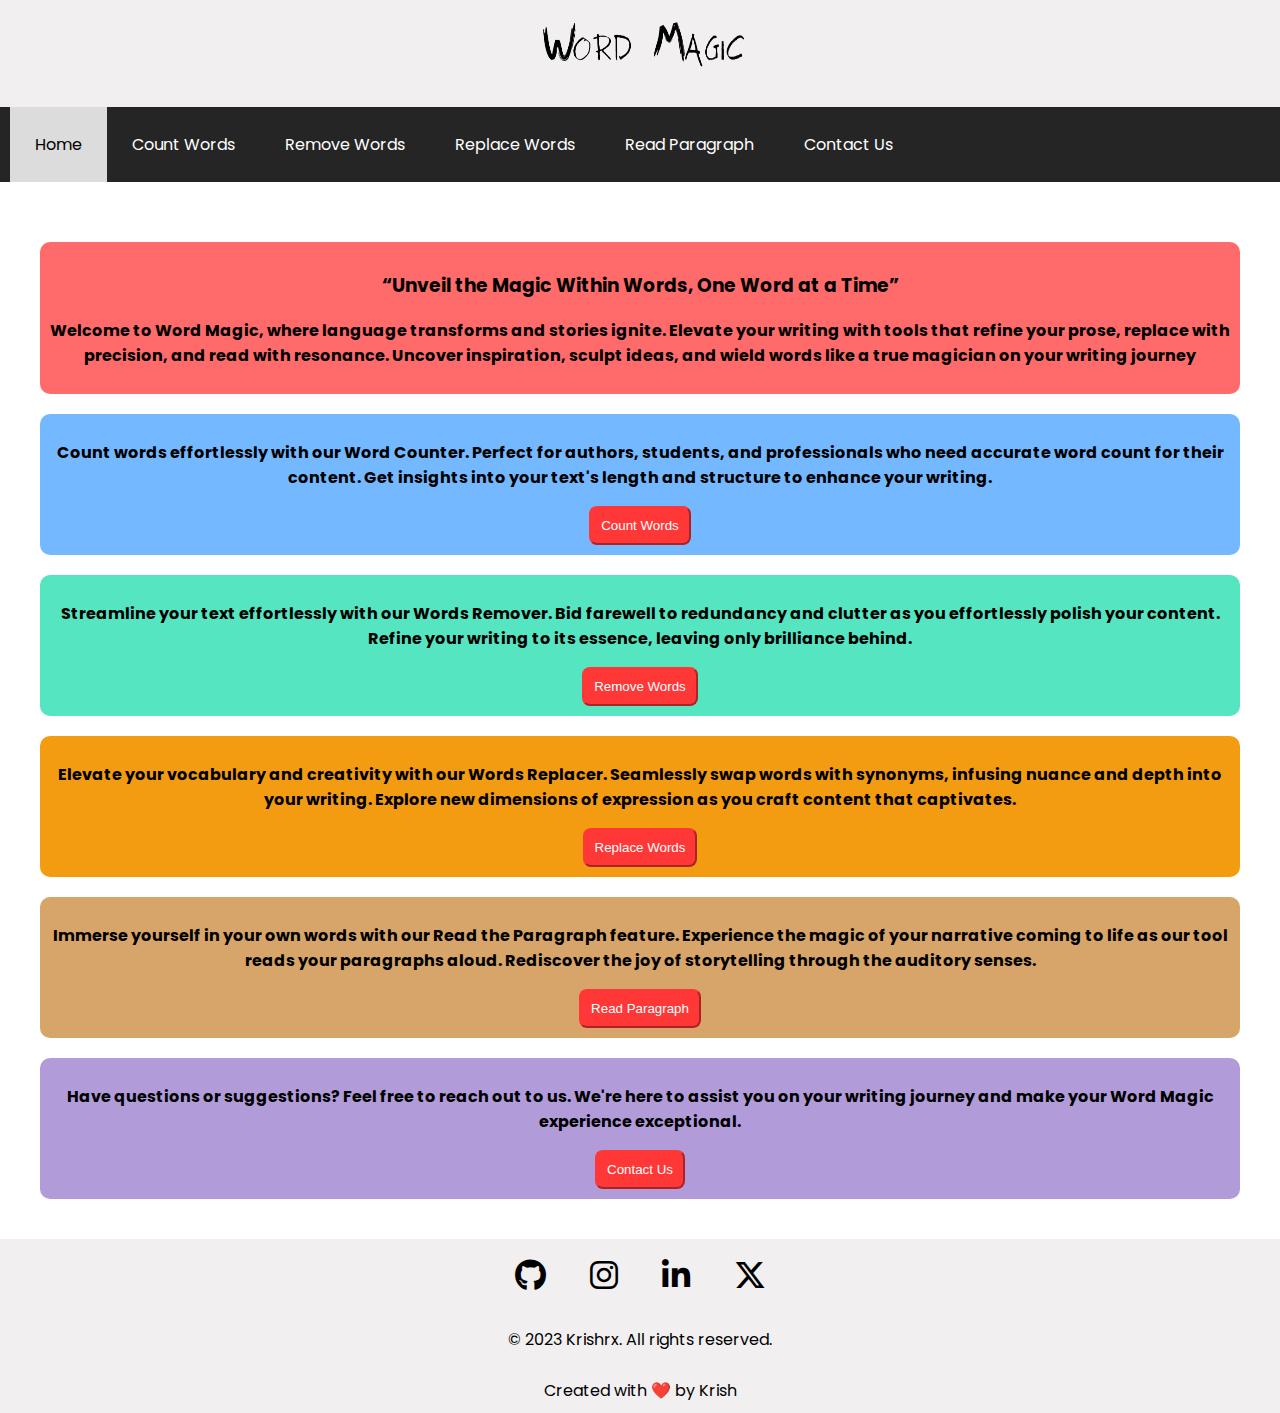
<file: index.html>
<!DOCTYPE html>
<html lang="en">
<head>
    <meta charset="UTF-8">
    <meta http-equiv="X-UA-Compatible" content="IE=edge">
    <meta name="viewport" content="width=device-width, initial-scale=1.0">
    <title>Word Magic</title>
    <link rel="apple-touch-icon" sizes="180x180" href="/images/apple-touch-icon.png">
    <link rel="icon" type="image/png" sizes="32x32" href="/images/favicon-32x32.png">
    <link rel="icon" type="image/png" sizes="16x16" href="/images/favicon-16x16.png">
    <link rel="manifest" href="/images/site.webmanifest">
    <link rel="stylesheet" href="/css/style.css">
    <link rel="stylesheet" href="https://cdnjs.cloudflare.com/ajax/libs/font-awesome/6.4.2/css/all.min.css">
    <link rel="preconnect" href="https://fonts.googleapis.com">
    <link rel="preconnect" href="https://fonts.gstatic.com" crossorigin>
    <link href="https://fonts.googleapis.com/css2?family=Poppins:ital@0;1&display=swap" rel="stylesheet">
</head>
<body>
    <div class="container">

        <div class="header">
            <div class="logo-img">
            <img src="/images/word magic logo transparent.png" alt="word magic logo" id="logo">
            </div>   
        </div>

        <div class="menu">
            <span id="menu-btn"><i class="fa fa-bars" style="font-size:24px;"></i></span>
        </div>

        <div class="nav nav-pc" id="navBar">
            <ul id="navList">
            <li><a href="/index.html">Home</a></li>
            <li><a href="/html/count-words.html">Count Words</a></li>
            <li><a href="/html/remove-words.html">Remove Words</a></li>
            <li><a href="/html/replace-words.html">Replace Words</a></li>
            <li><a href="/html/read-paragraph.html">Read Paragraph</a></li>
            <li><a href="/html/contact.html">Contact Us</a></li>
            </ul>
            <span id="close-btn"><i class="fa fa-close" style="font-size:24px"></i></span>
        </div>

        <div class="box">
            <div class="box1">
                <h3><q>Unveil the Magic Within Words, One Word at a Time</q></h3>
                <p>Welcome to Word Magic, where language transforms and stories ignite. Elevate your writing with tools that refine your prose, replace with precision, and read with resonance. Uncover inspiration, sculpt ideas, and wield words like a true magician on your writing journey</p>
            </div>
            <div class="box2">
                <p>Count words effortlessly with our Word Counter. Perfect for authors, students, and professionals who need accurate word count for their content. Get insights into your text's length and structure to enhance your writing.</p>
                <button onclick="window.location.href='/html/count-words.html';">Count Words</button>
            </div>
            <div class="box3">
                <p>Streamline your text effortlessly with our Words Remover. Bid farewell to redundancy and clutter as you effortlessly polish your content. Refine your writing to its essence, leaving only brilliance behind.</p>
                <button onclick="window.location.href='/html/remove-words.html';">Remove Words</button>
            </div>
            <div class="box4">
                <p>Elevate your vocabulary and creativity with our Words Replacer. Seamlessly swap words with synonyms, infusing nuance and depth into your writing. Explore new dimensions of expression as you craft content that captivates.</p>
                <button onclick="window.location.href='/html/replace-words.html';">Replace Words</button>
            </div>
            <div class="box5">
                <p>Immerse yourself in your own words with our Read the Paragraph feature. Experience the magic of your narrative coming to life as our tool reads your paragraphs aloud. Rediscover the joy of storytelling through the auditory senses.</p>
                <button onclick="window.location.href='/html/read-paragraph.html';">Read Paragraph</button>
            </div>
            <div class="box6">
                <p>Have questions or suggestions? Feel free to reach out to us. We're here to assist you on your writing journey and make your Word Magic experience exceptional.</p>
                <button onclick="window.location.href='/html/contact.html';">Contact Us</button>
            </div>
        </div>

        <div class="footer">
            <a href="https://github.com/Krishrx/"><i class="fa-brands fa-github fa-2x"></i></a>
            <a href="https://www.instagram.com/_krishrx_/"><i class="fa-brands fa-instagram fa-2x"></i></a>
            <a href="https://www.linkedin.com/in/kali-krishna-s-279a5b265/"><i class="fa-brands fa-linkedin-in fa-2x"></i></a>
            <a href="https://twitter.com/krishrx3"><i class="fa-brands fa-x-twitter fa-2x"></i></a>

            <div class="end-text">
                <p>&copy; 2023 Krishrx. All rights reserved.</p>
                <p>Created with ❤️ by Krish</p>
            </div>
        </div>

    </div>

    <script src="/js/script.js"></script>
</body>
</html>
</file>
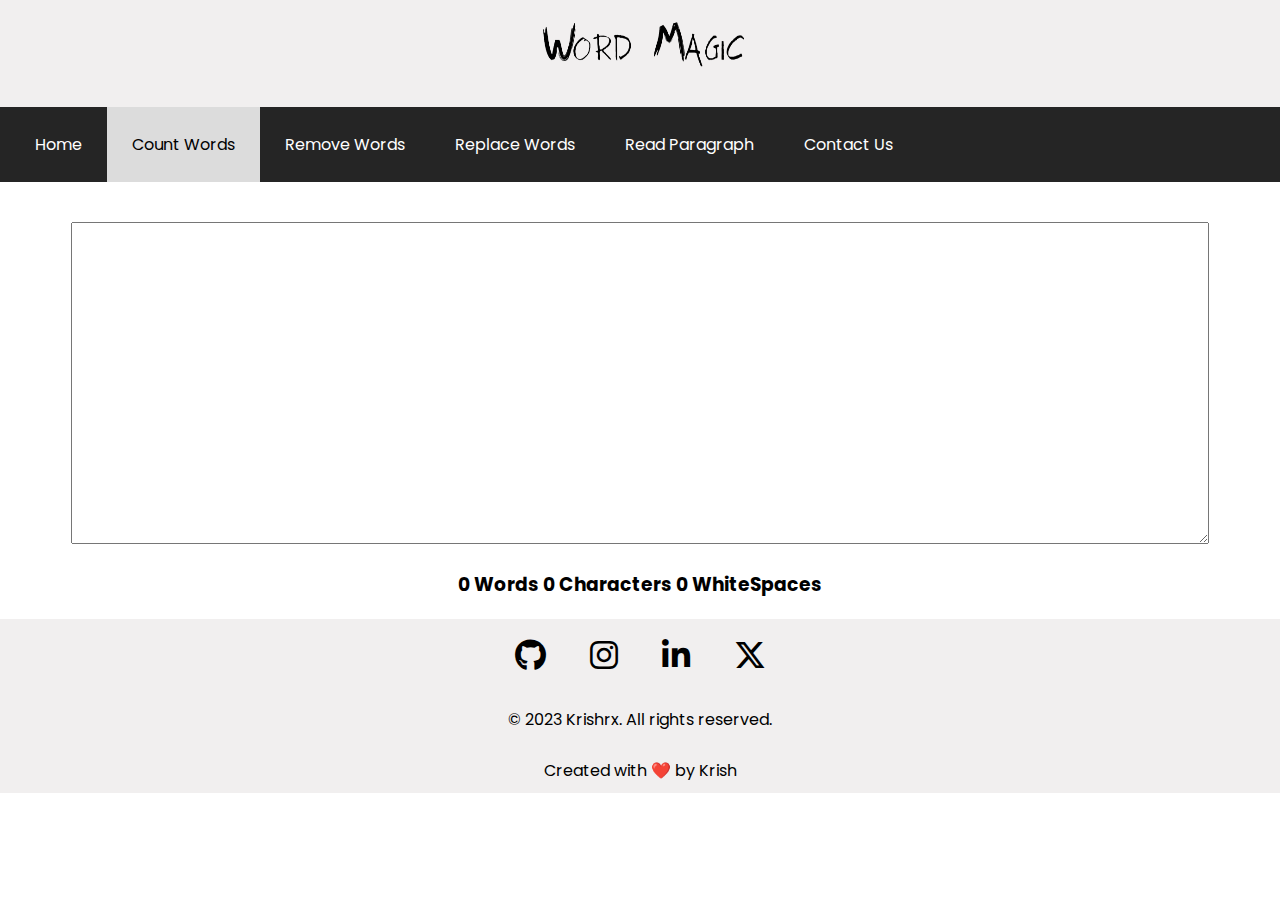
<file: html/count-words.html>
<!DOCTYPE html>
<html lang="en">
<head>
    <meta charset="UTF-8">
    <meta http-equiv="X-UA-Compatible" content="IE=edge">
    <meta name="viewport" content="width=device-width, initial-scale=1.0">
    <title>Word Magic-Count Words</title>
    <link rel="apple-touch-icon" sizes="180x180" href="/images/apple-touch-icon.png">
    <link rel="icon" type="image/png" sizes="32x32" href="/images/favicon-32x32.png">
    <link rel="icon" type="image/png" sizes="16x16" href="/images/favicon-16x16.png">
    <link rel="manifest" href="/images/site.webmanifest">
    <link rel="stylesheet" href="/css/style.css">
    <link rel="stylesheet" href="https://cdnjs.cloudflare.com/ajax/libs/font-awesome/6.4.2/css/all.min.css">
    <link rel="preconnect" href="https://fonts.googleapis.com">
    <link rel="preconnect" href="https://fonts.gstatic.com" crossorigin>
    <link href="https://fonts.googleapis.com/css2?family=Poppins:ital@0;1&display=swap" rel="stylesheet">
</head>
<body>
    <div class="container">

        <div class="header">
            <div class="logo-img">
            <img src="/images/word magic logo transparent.png" alt="word magic logo" id="logo">
            </div>   
        </div>

        <div class="menu">
            <span id="menu-btn"><i class="fa fa-bars" style="font-size:24px;"></i></span>
        </div>

        <div class="nav nav-pc" id="navBar">
            <ul id="navList">
                <li><a href="/index.html">Home</a></li>
                <li><a href="/html/count-words.html">Count Words</a></li>
                <li><a href="/html/remove-words.html">Remove Words</a></li>
                <li><a href="/html/replace-words.html">Replace Words</a></li>
                <li><a href="/html/read-paragraph.html">Read Paragraph</a></li>
                <li><a href="/html/contact.html">Contact Us</a></li>
            </ul>
            <span id="close-btn"><i class="fa fa-close" style="font-size:24px"></i></span>
        </div>

        <div class="countWords">
            <div class="para-textarea">
                <textarea id="textArea" oninput="countWordsAndChars()"></textarea>
            </div>
            <div>
                <h3><span id="wordCount">0</span> Words <span id="charCount">0</span> Characters <span id="spaceCount">0</span> WhiteSpaces</h3>
            </div>
        </div>

        <div class="footer">
            <a href="https://github.com/Krishrx/"><i class="fa-brands fa-github fa-2x"></i></a>
            <a href="https://www.instagram.com/_krishrx_/"><i class="fa-brands fa-instagram fa-2x"></i></a>
            <a href="https://www.linkedin.com/in/kali-krishna-s-279a5b265/"><i class="fa-brands fa-linkedin-in fa-2x"></i></a>
            <a href="https://twitter.com/krishrx3"><i class="fa-brands fa-x-twitter fa-2x"></i></a>

            <div class="end-text">
                <p>&copy; 2023 Krishrx. All rights reserved.</p>
                <p>Created with ❤️ by Krish</p>
            </div>
        </div>

    </div>

    <script src="/js/script.js"></script>
</body>
</html>
</file>
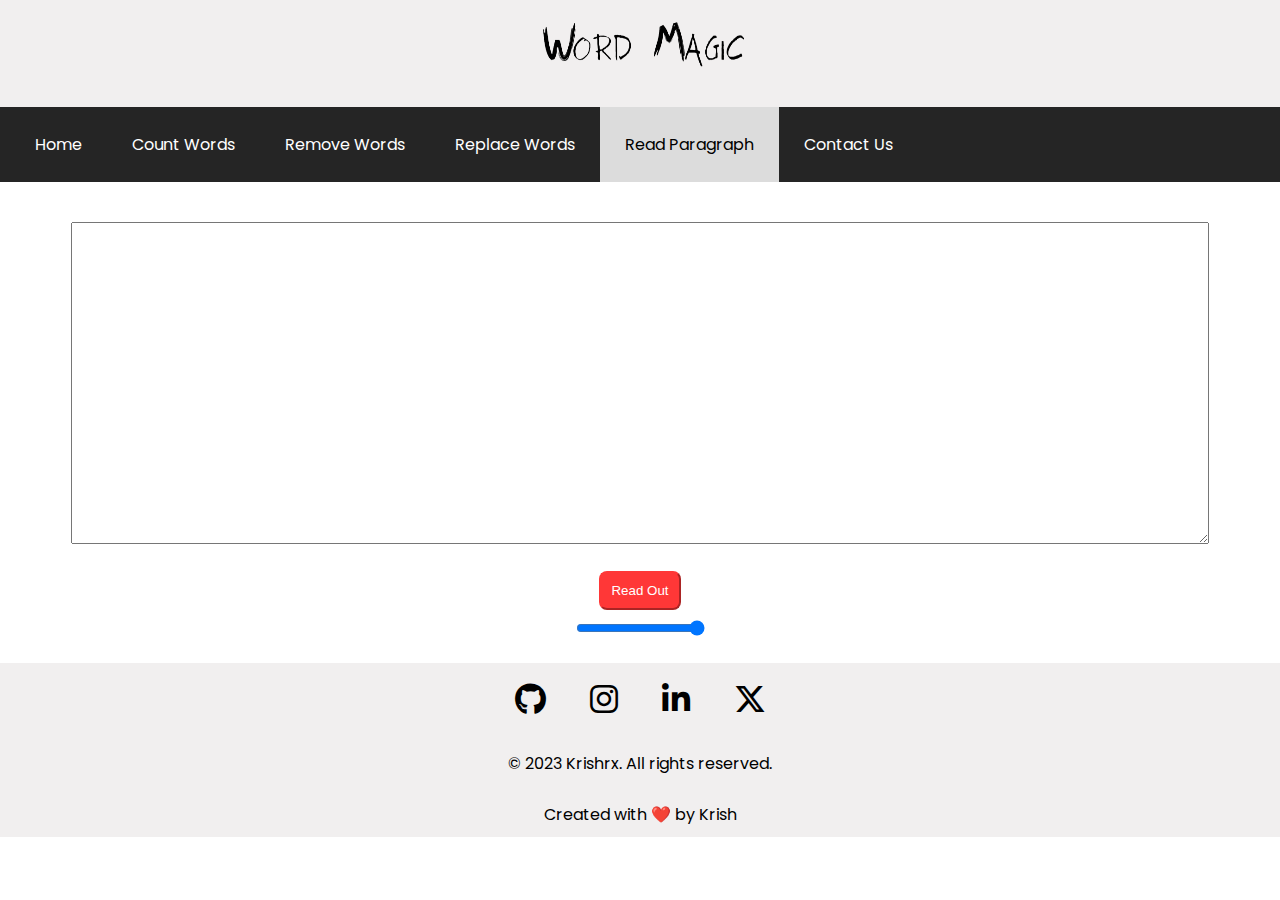
<file: html/read-paragraph.html>
<!DOCTYPE html>
<html lang="en">
<head>
    <meta charset="UTF-8">
    <meta http-equiv="X-UA-Compatible" content="IE=edge">
    <meta name="viewport" content="width=device-width, initial-scale=1.0">
    <title>Word Magic-Read Paragraph</title>
    <link rel="apple-touch-icon" sizes="180x180" href="/images/apple-touch-icon.png">
    <link rel="icon" type="image/png" sizes="32x32" href="/images/favicon-32x32.png">
    <link rel="icon" type="image/png" sizes="16x16" href="/images/favicon-16x16.png">
    <link rel="manifest" href="/images/site.webmanifest">
    <link rel="stylesheet" href="/css/style.css">
    <link rel="stylesheet" href="https://cdnjs.cloudflare.com/ajax/libs/font-awesome/6.4.2/css/all.min.css">
    <link rel="preconnect" href="https://fonts.googleapis.com">
    <link rel="preconnect" href="https://fonts.gstatic.com" crossorigin>
    <link href="https://fonts.googleapis.com/css2?family=Poppins:ital@0;1&display=swap" rel="stylesheet">
</head>
<body>
    <div class="container">

        <div class="header">
            <div class="logo-img">
            <img src="/images/word magic logo transparent.png" alt="word magic logo" id="logo">
            </div>   
        </div>

        <div class="menu">
            <span id="menu-btn"><i class="fa fa-bars" style="font-size:24px;"></i></span>
        </div>

        <div class="nav nav-pc" id="navBar">
            <ul id="navList">
                <li><a href="/index.html">Home</a></li>
                <li><a href="/html/count-words.html">Count Words</a></li>
                <li><a href="/html/remove-words.html">Remove Words</a></li>
                <li><a href="/html/replace-words.html">Replace Words</a></li>
                <li><a href="/html/read-paragraph.html">Read Paragraph</a></li>
                <li><a href="/html/contact.html">Contact Us</a></li>
            </ul>
            <span id="close-btn"><i class="fa fa-close" style="font-size:24px"></i></span>
        </div>

        <div class="readPara">
            <div class="para-textarea">
              <textarea id="textArea"></textarea>
            </div>
            <div class="button-container">
              <button id="readButton" class="action-button" onclick="toggleSpeech()">Read Out</button>
            </div>
            <input style="margin-top: 10px;" type="range" id="volumeControl" min="0" max="1" step="0.1" value="1">
        </div> 

        <div class="footer">
            <a href="https://github.com/Krishrx/"><i class="fa-brands fa-github fa-2x"></i></a>
            <a href="https://www.instagram.com/_krishrx_/"><i class="fa-brands fa-instagram fa-2x"></i></a>
            <a href="https://www.linkedin.com/in/kali-krishna-s-279a5b265/"><i class="fa-brands fa-linkedin-in fa-2x"></i></a>
            <a href="https://twitter.com/krishrx3"><i class="fa-brands fa-x-twitter fa-2x"></i></a>

            <div class="end-text">
                <p>&copy; 2023 Krishrx. All rights reserved.</p>
                <p>Created with ❤️ by Krish</p>
            </div>
        </div>

    </div>

    <script src="/js/script.js"></script>
</body>
</html>
</file>
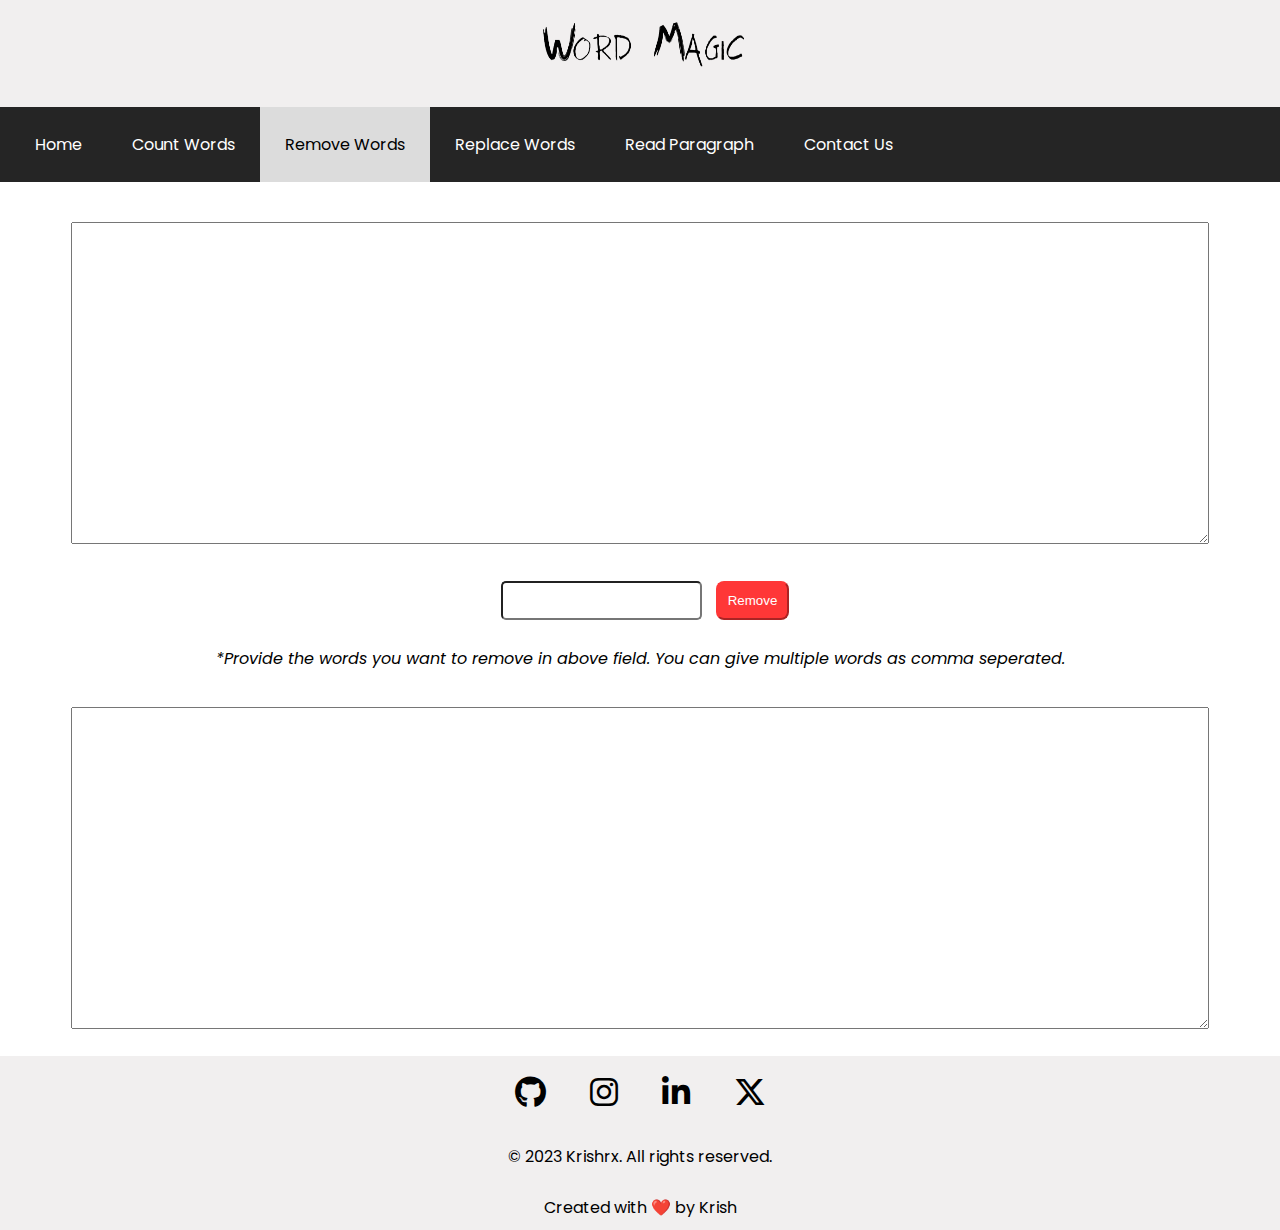
<file: html/remove-words.html>
<!DOCTYPE html>
<html lang="en">
<head>
    <meta charset="UTF-8">
    <meta http-equiv="X-UA-Compatible" content="IE=edge">
    <meta name="viewport" content="width=device-width, initial-scale=1.0">
    <title>Word Magic-Remove Words</title>
    <link rel="apple-touch-icon" sizes="180x180" href="/images/apple-touch-icon.png">
    <link rel="icon" type="image/png" sizes="32x32" href="/images/favicon-32x32.png">
    <link rel="icon" type="image/png" sizes="16x16" href="/images/favicon-16x16.png">
    <link rel="manifest" href="/images/site.webmanifest">
    <link rel="stylesheet" href="/css/style.css">
    <link rel="stylesheet" href="https://cdnjs.cloudflare.com/ajax/libs/font-awesome/6.4.2/css/all.min.css">
    <link rel="preconnect" href="https://fonts.googleapis.com">
    <link rel="preconnect" href="https://fonts.gstatic.com" crossorigin>
    <link href="https://fonts.googleapis.com/css2?family=Poppins:ital@0;1&display=swap" rel="stylesheet">
</head>
<body>
    <div class="container">

        <div class="header">
            <div class="logo-img">
            <img src="/images/word magic logo transparent.png" alt="word magic logo" id="logo">
            </div>   
        </div>

        <div class="menu">
            <span id="menu-btn"><i class="fa fa-bars" style="font-size:24px;"></i></span>
        </div>

        <div class="nav nav-pc" id="navBar">
            <ul id="navList">
                <li><a href="/index.html">Home</a></li>
                <li><a href="/html/count-words.html">Count Words</a></li>
                <li><a href="/html/remove-words.html">Remove Words</a></li>
                <li><a href="/html/replace-words.html">Replace Words</a></li>
                <li><a href="/html/read-paragraph.html">Read Paragraph</a></li>
                <li><a href="/html/contact.html">Contact Us</a></li>
            </ul>
            <span id="close-btn"><i class="fa fa-close" style="font-size:24px"></i></span>
        </div>

        <div class="removeWords">
            <div class="para-textarea">
              <textarea id="inputTextArea"></textarea>
            </div>
            <div class="removeWordsResult">
              <input type="text" id="wordsToRemove">
              <button onclick="removeWords()">Remove</button>
              <p><i>*Provide the words you want to remove in above field. You can give multiple words as comma seperated.</i></p>
            </div>
            <textarea id="outputTextArea"></textarea>
          </div>

        <div class="footer">
            <a href="https://github.com/Krishrx/"><i class="fa-brands fa-github fa-2x"></i></a>
            <a href="https://www.instagram.com/_krishrx_/"><i class="fa-brands fa-instagram fa-2x"></i></a>
            <a href="https://www.linkedin.com/in/kali-krishna-s-279a5b265/"><i class="fa-brands fa-linkedin-in fa-2x"></i></a>
            <a href="https://twitter.com/krishrx3"><i class="fa-brands fa-x-twitter fa-2x"></i></a>

            <div class="end-text">
                <p>&copy; 2023 Krishrx. All rights reserved.</p>
                <p>Created with ❤️ by Krish</p>
            </div>
        </div>

    </div>

    <script src="/js/script.js"></script>
</body>
</html>
</file>
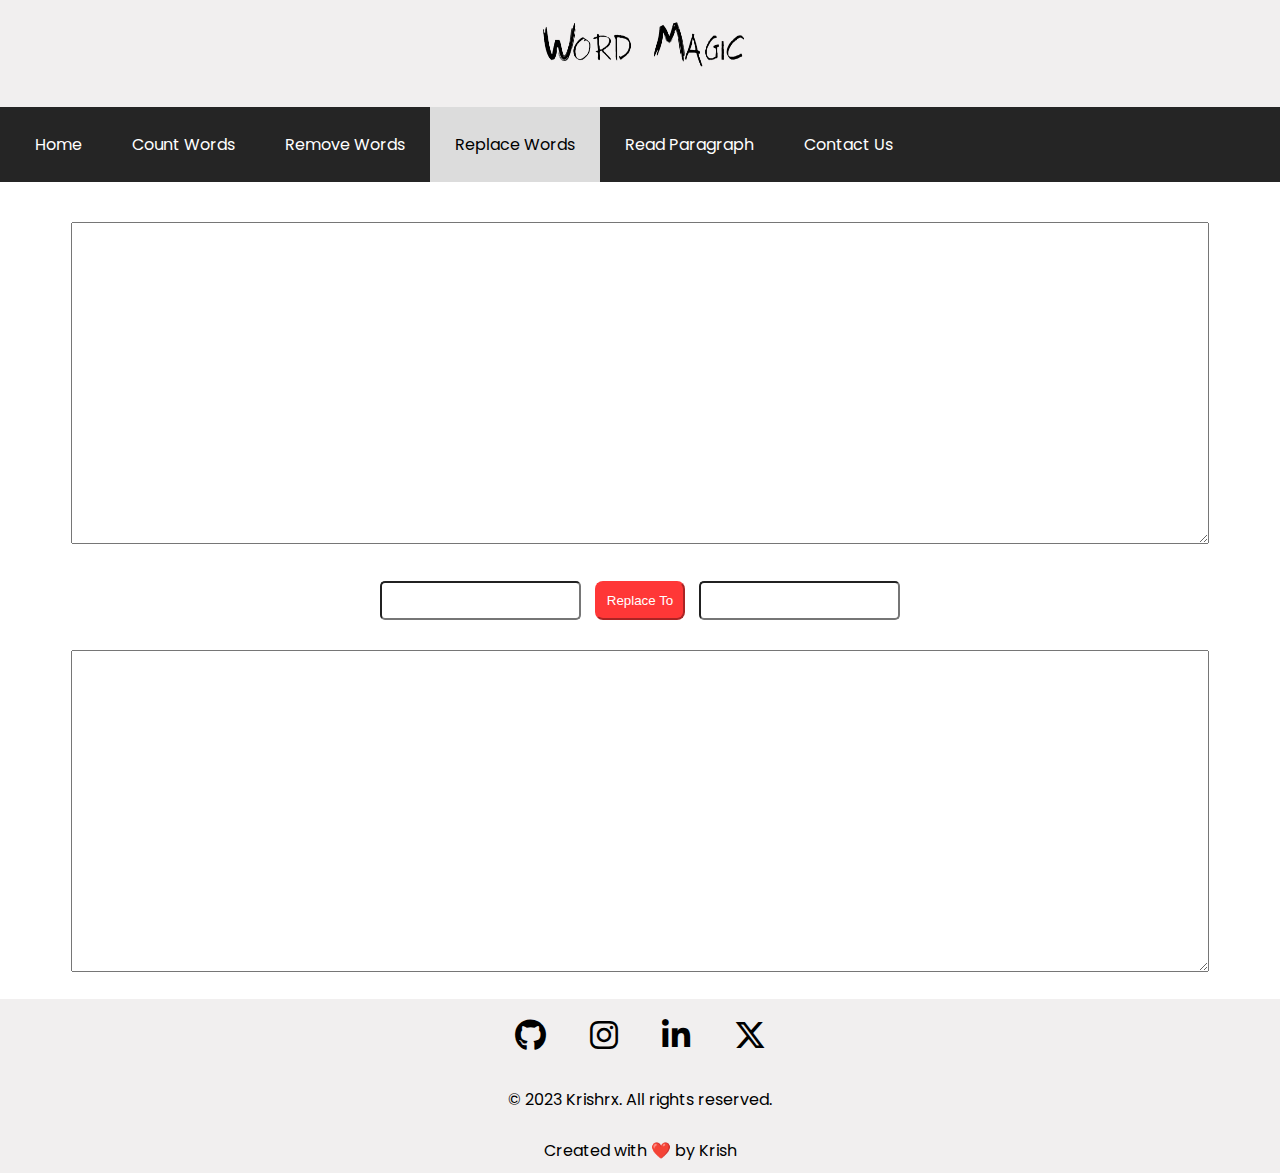
<file: html/replace-words.html>
<!DOCTYPE html>
<html lang="en">
<head>
    <meta charset="UTF-8">
    <meta http-equiv="X-UA-Compatible" content="IE=edge">
    <meta name="viewport" content="width=device-width, initial-scale=1.0">
    <title>Word Magic-Replace Words</title>
    <link rel="apple-touch-icon" sizes="180x180" href="/images/apple-touch-icon.png">
    <link rel="icon" type="image/png" sizes="32x32" href="/images/favicon-32x32.png">
    <link rel="icon" type="image/png" sizes="16x16" href="/images/favicon-16x16.png">
    <link rel="manifest" href="/images/site.webmanifest">
    <link rel="stylesheet" href="/css/style.css">
    <link rel="stylesheet" href="https://cdnjs.cloudflare.com/ajax/libs/font-awesome/6.4.2/css/all.min.css">
    <link rel="preconnect" href="https://fonts.googleapis.com">
    <link rel="preconnect" href="https://fonts.gstatic.com" crossorigin>
    <link href="https://fonts.googleapis.com/css2?family=Poppins:ital@0;1&display=swap" rel="stylesheet">
</head>
<body>
    <div class="container">

        <div class="header">
            <div class="logo-img">
            <img src="/images/word magic logo transparent.png" alt="word magic logo" id="logo">
            </div>   
        </div>

        <div class="menu">
            <span id="menu-btn"><i class="fa fa-bars" style="font-size:24px;"></i></span>
        </div>

        <div class="nav nav-pc" id="navBar">
            <ul id="navList">
                <li><a href="/index.html">Home</a></li>
                <li><a href="/html/count-words.html">Count Words</a></li>
                <li><a href="/html/remove-words.html">Remove Words</a></li>
                <li><a href="/html/replace-words.html">Replace Words</a></li>
                <li><a href="/html/read-paragraph.html">Read Paragraph</a></li>
                <li><a href="/html/contact.html">Contact Us</a></li>
            </ul>
            <span id="close-btn"><i class="fa fa-close" style="font-size:24px"></i></span>
        </div>

        <div>
            <div class="removeWords">
                <div class="para-textarea">
                  <textarea id="inputTextArea"></textarea>
                </div>
                <div class="removeWordsResult">
                  <input type="text" id="wordToReplace">
                  <button onclick="replaceWords()">Replace To</button>
                  <input type="text" id="replacementWord">
                </div>
                <textarea id="outputTextArea"></textarea>
              </div>
              
        </div>

        <div class="footer">
            <a href="https://github.com/Krishrx/"><i class="fa-brands fa-github fa-2x"></i></a>
            <a href="https://www.instagram.com/_krishrx_/"><i class="fa-brands fa-instagram fa-2x"></i></a>
            <a href="https://www.linkedin.com/in/kali-krishna-s-279a5b265/"><i class="fa-brands fa-linkedin-in fa-2x"></i></a>
            <a href="https://twitter.com/krishrx3"><i class="fa-brands fa-x-twitter fa-2x"></i></a>

            <div class="end-text">
                <p>&copy; 2023 Krishrx. All rights reserved.</p>
                <p>Created with ❤️ by Krish</p>
            </div>
        </div>

    </div>

    <script src="/js/script.js"></script>
</body>
</html>
</file>
<file: css/style.css>
body{
    margin: 0;
    padding: 0;
    box-sizing: border-box;
    width: 100%;
    height: 100%;
    background-color: white;
    font-family: 'Poppins', sans-serif;
  }
  .container{
    margin: 0;
    padding: 0;
    box-sizing: border-box;
  }
  
  a{
    text-decoration: none;
    color: inherit;
  }

  .logo-img{
    text-align: center;
  }
  
  #logo{
    width: 250px;
    height: 100px;
    display: inline-block;
  }

  /* .bg{
    max-width: 100%;
    height: auto;
    overflow: hidden;
  }

  .bg img{
    width: 100%;
    height: auto;
  } */

  .header,.menu,.footer{
    background-color: rgba(233, 230, 230, 0.638);

  }
  
  .nav li{
    list-style: none;
    padding: 20px;
    padding-left: 50px;
  }
  
  ul{
    margin: 0;
    padding: 0;
    margin-top: 50px;
    width: 100%;
  }
  .nav {
    width: 80%;
    height: 100%;
    background-color: #252525;
    color: white;
    position: fixed; 
    left: -80%; 
    top: 0;
    transition: left 0.5s ease; 
  }

  .nav a{
    display: block;
    padding-left: 50px;
  }
  
  #navList{
    cursor: pointer;
  }
  
  .nav li:hover{
    color: white;
    background-color: #333;
  }
  
  .nav.active {
    left: 0; 
    top: 0;
  }
  
  #close-btn{
    position: absolute;
    top: 10px;
    right: 10px;
    cursor: pointer;
  }
  
  #menu-btn i{
    padding-bottom: 20px;
    cursor: pointer;
  
  }

  #menu-btn{
    margin-left: 10px;
  }
  
  .box{
    display: flex;
    justify-content: center;
    align-items: center;
    flex-wrap: wrap;
    margin: 20px;
    padding: 10px;
    box-sizing: border-box;
  }

  .box div{
    flex: content;
    box-sizing: border-box;
    margin: 10px;
    padding: 10px;
    text-align: center;
    border-radius: 10px;
    font-weight: bold;
  }

  .box1{
    background-color: #FF6B6B;
  }

 .box2{
    background-color: #74B9FF;
 }

  .box3{
    background-color: #55E6C1;
  }

  .box4{
    background-color:  #F39C12 ;
  }

  .box5{
    background-color: #D7A569;
  }

  .box6{
    background-color: #B19CD9;
  }
  
  .box div button,.removeWordsResult button,.readPara button{
    color: white;
    background-color:#ff3737;
    padding: 10px;
    border-radius: 8px;
    border-color: #ff3737;
    cursor: pointer;
  }

  .box div button{
    color: white;
    background-color:#ff3737;
    padding: 10px;
    border-radius: 8px;
    border-color: #ff3737;
    cursor: pointer;
  }

  .readPara button,.removeWordsResult button:hover{
    background-color: #ff0000;
    border-color: #ff0000;
    color: white;
  }

   .box div button:hover{
    background-color: #ff0000;
    border-color: #ff0000;
    color: white;
  } 
  
.footer i{
    margin: 10px;
    padding: 10px;
    cursor: pointer;
    border-radius: 50%;
    color: #000000;
}

.footer{
    text-align: center;
}

.footer .fa-instagram:hover{
    color: white;
    background: #d6249f;
    background: radial-gradient(circle at 30% 107%, #fdf497 0%, #fdf497 5%, #fd5949 45%,#d6249f 60%,#285AEB 90%);
}

.footer .fa-github:hover{
    color: white;
    background: black;
}

.footer .fa-linkedin-in:hover{
    color: white;
    background: #0A66C2;
    
}

.footer .fa-x-twitter:hover{
    color: white;
    background: black;
}
  
.end-text{
    text-align: center;
}

.end-text p{
    margin-bottom: 0;
    padding-bottom: 10px;
}


.countWords,.removeWords,.readPara{
    margin: 20px;
    text-align: center;
    box-sizing: border-box;
}

.para-textarea textarea,.removeWords textarea,.readPara  textarea{
    width: 90%;
    height: 300px;
    padding: 10px;
}

.removeWordsResult{
    margin: 10px;
    padding: 10px;
}

.removeWordsResult input{
    padding: 10px;
    margin: 10px;
    border-radius: 5px;
}

.readPara button{
    margin-top: 10px;
    text-align: center;
}

.button-container {
    display: flex;
    justify-content: center;
    margin-top: 10px;
  }
  
  .action-button {
    margin: 0 10px;
  }

  #readButton{
    color: white;
    background-color:#ff3737;
    padding: 10px;
    border-radius: 8px;
    border-color: #ff3737;
    cursor: pointer;
  }

  #readButton:hover{
    background-color: #ff0000;
    border-color: #ff0000;
    color: white;
  }

.contactUs{
    margin: 20px;
    padding: 20px;
    margin-bottom:145px;
}

  label {
    display: inline-block;
    width: 100px; 
    font-weight: bold;
  }

  .contactUs input,.contactUs textarea{
    padding: 5px;
  }
  
  #contact-submit{
    color: white;
    background-color:#ff3737;
    padding: 10px;
    border-radius: 8px;
    border-color: #ff3737;
    cursor: pointer;
    margin-left: 50%;
  }

#contact-submit:hover{
  background-color: #ff0000;
  border-color: #ff0000;
  color: white;
  }


  .contactUs {
    display: flex;
    flex-direction: column;
    align-items: center;
    justify-content: center;
  }
  
  @media screen and (min-width: 769px) {
    #menu-btn,#close-btn {
        display: none;
    }
    .nav-pc {
      position: static;
      color: white;
      left: -80%;
      background: none;
      width: 100%;
      background-color: #252525;
      overflow-x: hidden;
      margin-bottom: 40px;
    }
     #navList {
      display: flex;
      margin: 0;
      padding: 0;
      margin-left: 10px;
    }
    .nav li{
      margin: 0px;
      padding: 0;
    }
    .nav a{
      margin: 10px;
      padding: 15px;
    }
    .nav-pc li:hover{
      color: rgb(255, 255, 255);
      background-color: #333;
    } 
}

.current-page{
  color: black;
  background-color: rgb(220, 220, 220);
}
</file>
